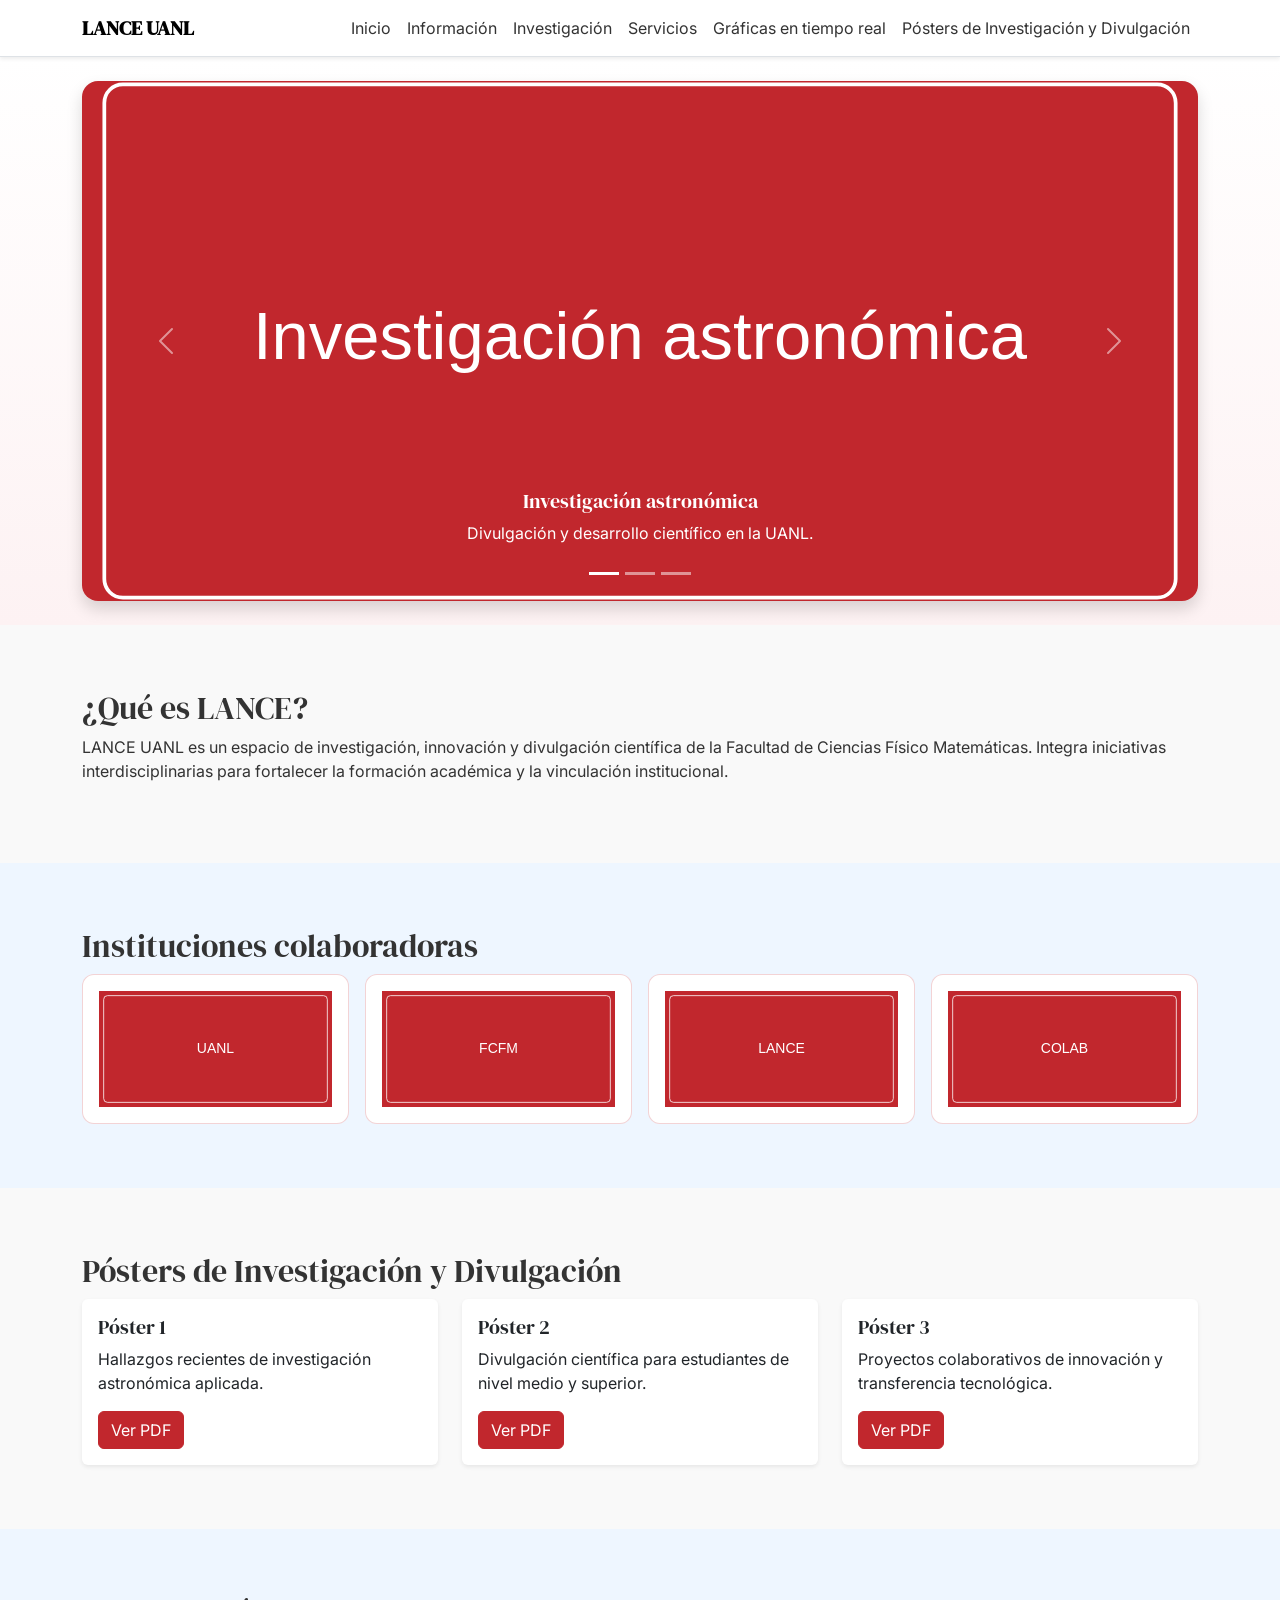
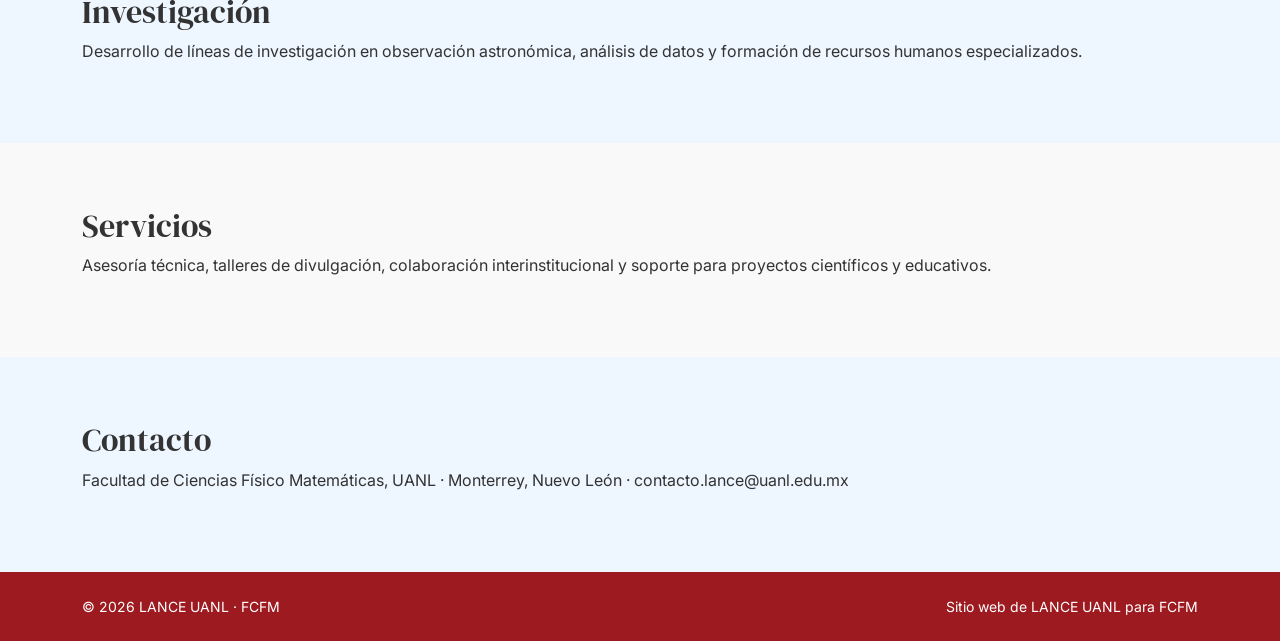
<file: index.html>
<!doctype html>
<html lang="es">
  <head>
    <meta charset="UTF-8" />
    <meta name="viewport" content="width=device-width, initial-scale=1.0" />
    <title>LANCE UANL | Inicio</title>
    <meta name="description" content="Sitio web institucional de LANCE UANL, Facultad de Ciencias Físico Matemáticas" />
    <link rel="preconnect" href="https://fonts.googleapis.com" />
    <link rel="preconnect" href="https://fonts.gstatic.com" crossorigin />
    <link href="https://fonts.googleapis.com/css2?family=DM+Serif+Display:ital@0;1&family=Inter:wght@300;400;500;600;700&display=swap" rel="stylesheet" />
    <link href="https://cdn.jsdelivr.net/npm/bootstrap@5.3.3/dist/css/bootstrap.min.css" rel="stylesheet" integrity="sha384-QWTKZyjpPEjISv5WaRU9OFeRpok6YctnYmDr5pNlyT2bRjXh0JMhjY6hW+ALEwIH" crossorigin="anonymous" />
    <link rel="stylesheet" href="css/styles.css" />
  </head>
  <body>
    <nav class="navbar navbar-expand-lg navbar-light bg-white sticky-top shadow-sm border-bottom">
      <div class="container">
        <a class="navbar-brand fw-bold" href="#inicio">LANCE UANL</a>
        <button class="navbar-toggler" type="button" data-bs-toggle="collapse" data-bs-target="#mainNavbar" aria-controls="mainNavbar" aria-expanded="false" aria-label="Toggle navigation">
          <span class="navbar-toggler-icon"></span>
        </button>
        <div class="collapse navbar-collapse" id="mainNavbar">
          <ul class="navbar-nav ms-auto mb-2 mb-lg-0">
            <li class="nav-item"><a class="nav-link" href="#inicio">Inicio</a></li>
            <li class="nav-item"><a class="nav-link" href="#informacion">Información</a></li>
            <li class="nav-item"><a class="nav-link" href="#investigacion">Investigación</a></li>
            <li class="nav-item"><a class="nav-link" href="#servicios">Servicios</a></li>
            <li class="nav-item"><a class="nav-link" href="graficas/graficas.html">Gráficas en tiempo real</a></li>
            <li class="nav-item"><a class="nav-link" href="#posters">Pósters de Investigación y Divulgación</a></li>
          </ul>
        </div>
      </div>
    </nav>

    <header id="inicio" class="hero-section py-4">
      <div class="container">
        <div id="lanceCarousel" class="carousel slide" data-bs-ride="carousel" data-bs-interval="5000">
          <div class="carousel-indicators">
            <button type="button" data-bs-target="#lanceCarousel" data-bs-slide-to="0" class="active" aria-current="true" aria-label="Slide 1"></button>
            <button type="button" data-bs-target="#lanceCarousel" data-bs-slide-to="1" aria-label="Slide 2"></button>
            <button type="button" data-bs-target="#lanceCarousel" data-bs-slide-to="2" aria-label="Slide 3"></button>
          </div>
          <div class="carousel-inner rounded-4 shadow">
            <div class="carousel-item active">
              <img src="images/carousel-1.svg" class="d-block w-100" alt="Observación astronómica" />
              <div class="carousel-caption d-none d-md-block">
                <h5>Investigación astronómica</h5>
                <p>Divulgación y desarrollo científico en la UANL.</p>
              </div>
            </div>
            <div class="carousel-item">
              <img src="images/carousel-2.svg" class="d-block w-100" alt="Servicios de LANCE" />
              <div class="carousel-caption d-none d-md-block">
                <h5>Servicios especializados</h5>
                <p>Infraestructura y análisis para la comunidad académica.</p>
              </div>
            </div>
            <div class="carousel-item">
              <img src="images/carousel-3.svg" class="d-block w-100" alt="Comunidad científica" />
              <div class="carousel-caption d-none d-md-block">
                <h5>Colaboración institucional</h5>
                <p>Redes de colaboración para innovación y educación.</p>
              </div>
            </div>
          </div>
          <button class="carousel-control-prev" type="button" data-bs-target="#lanceCarousel" data-bs-slide="prev">
            <span class="carousel-control-prev-icon" aria-hidden="true"></span>
            <span class="visually-hidden">Anterior</span>
          </button>
          <button class="carousel-control-next" type="button" data-bs-target="#lanceCarousel" data-bs-slide="next">
            <span class="carousel-control-next-icon" aria-hidden="true"></span>
            <span class="visually-hidden">Siguiente</span>
          </button>
        </div>
      </div>
    </header>

    <main>
      <section id="informacion" class="section-block">
        <div class="container">
          <h2>¿Qué es LANCE?</h2>
          <p>
            LANCE UANL es un espacio de investigación, innovación y divulgación científica de la Facultad de Ciencias Físico Matemáticas.
            Integra iniciativas interdisciplinarias para fortalecer la formación académica y la vinculación institucional.
          </p>
        </div>
      </section>

      <section class="section-block section-alt" aria-label="Instituciones colaboradoras">
        <div class="container">
          <h2>Instituciones colaboradoras</h2>
          <div class="row g-3">
            <div class="col-6 col-md-3"><img src="images/logo-uanl.svg" class="img-fluid institution-logo" alt="Logo UANL" /></div>
            <div class="col-6 col-md-3"><img src="images/logo-fcfm.svg" class="img-fluid institution-logo" alt="Logo FCFM" /></div>
            <div class="col-6 col-md-3"><img src="images/logo-lance.svg" class="img-fluid institution-logo" alt="Logo LANCE" /></div>
            <div class="col-6 col-md-3"><img src="images/logo-colab.svg" class="img-fluid institution-logo" alt="Logo Colaborador" /></div>
          </div>
        </div>
      </section>

      <section id="posters" class="section-block">
        <div class="container">
          <h2>Pósters de Investigación y Divulgación</h2>
          <div class="row g-4">
            <div class="col-md-4">
              <article class="card h-100 border-0 shadow-sm">
                <div class="card-body">
                  <h3 class="h5">Póster 1</h3>
                  <p>Hallazgos recientes de investigación astronómica aplicada.</p>
                  <a class="btn btn-uanl" href="docs/pdf1.pdf" target="_blank" rel="noopener">Ver PDF</a>
                </div>
              </article>
            </div>
            <div class="col-md-4">
              <article class="card h-100 border-0 shadow-sm">
                <div class="card-body">
                  <h3 class="h5">Póster 2</h3>
                  <p>Divulgación científica para estudiantes de nivel medio y superior.</p>
                  <a class="btn btn-uanl" href="docs/pdf2.pdf" target="_blank" rel="noopener">Ver PDF</a>
                </div>
              </article>
            </div>
            <div class="col-md-4">
              <article class="card h-100 border-0 shadow-sm">
                <div class="card-body">
                  <h3 class="h5">Póster 3</h3>
                  <p>Proyectos colaborativos de innovación y transferencia tecnológica.</p>
                  <a class="btn btn-uanl" href="docs/pdf3.pdf" target="_blank" rel="noopener">Ver PDF</a>
                </div>
              </article>
            </div>
          </div>
        </div>
      </section>

      <section id="investigacion" class="section-block section-alt">
        <div class="container">
          <h2>Investigación</h2>
          <p>Desarrollo de líneas de investigación en observación astronómica, análisis de datos y formación de recursos humanos especializados.</p>
        </div>
      </section>

      <section id="servicios" class="section-block">
        <div class="container">
          <h2>Servicios</h2>
          <p>Asesoría técnica, talleres de divulgación, colaboración interinstitucional y soporte para proyectos científicos y educativos.</p>
        </div>
      </section>

      <section id="contacto" class="section-block section-alt">
        <div class="container">
          <h2>Contacto</h2>
          <p>Facultad de Ciencias Físico Matemáticas, UANL · Monterrey, Nuevo León · contacto.lance@uanl.edu.mx</p>
        </div>
      </section>
    </main>

    <footer class="site-footer py-4">
      <div class="container d-flex flex-column flex-md-row justify-content-between align-items-center gap-2">
        <small>© 2026 LANCE UANL · FCFM</small>
        <small>Sitio web de LANCE UANL para FCFM</small>
      </div>
    </footer>

    <button id="backToTop" class="btn btn-uanl back-to-top" aria-label="Ir arriba">↑</button>

    <script src="https://cdn.jsdelivr.net/npm/bootstrap@5.3.3/dist/js/bootstrap.bundle.min.js" integrity="sha384-YvpcrYf0tY3lHB60NNkmXc5s9fDVZLESaAA55NDzOxhy9GkcIdslK1eN7N6jIeHz" crossorigin="anonymous"></script>
    <script src="js/script.js"></script>
  </body>
</html>
</file>
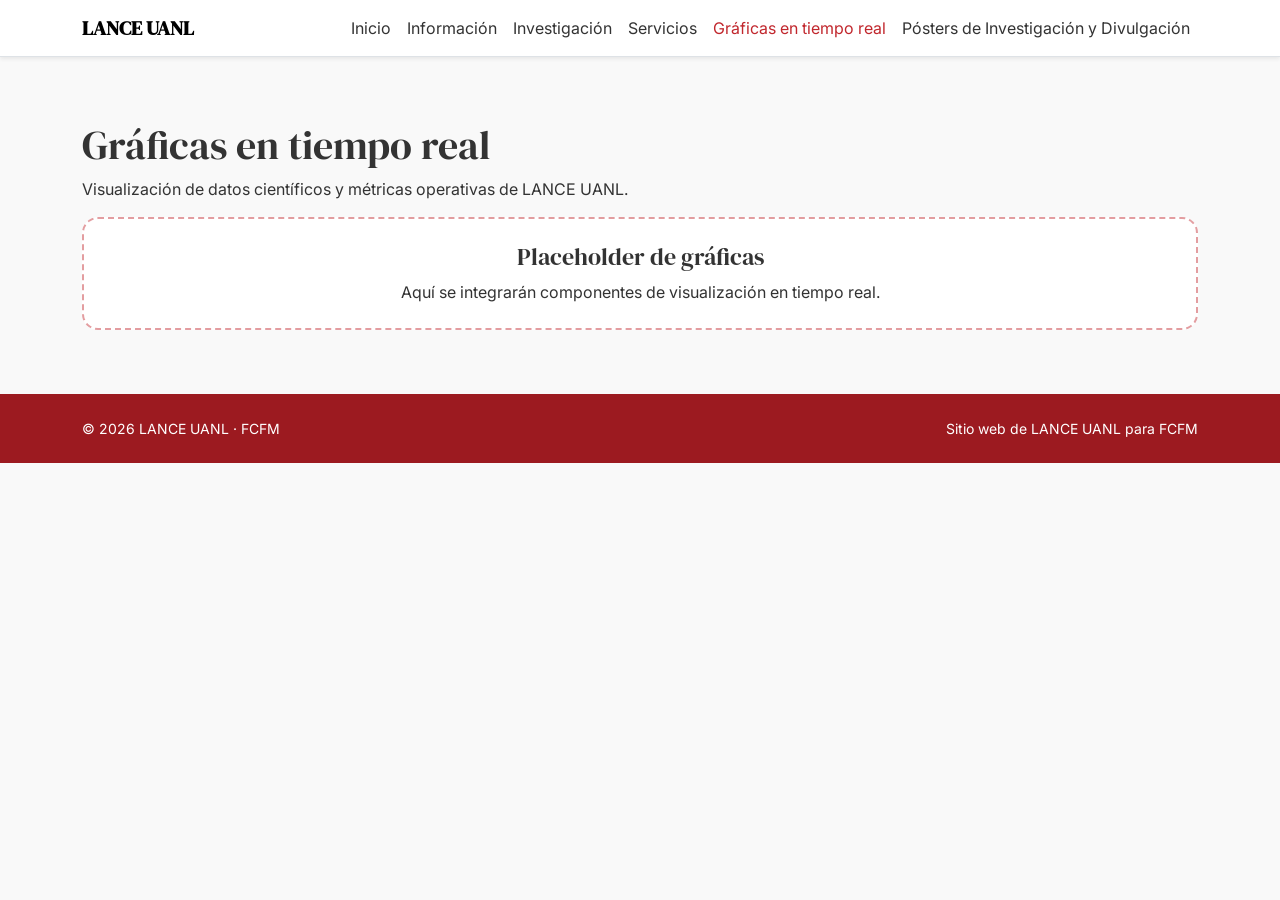
<file: graficas/graficas.html>
<!doctype html>
<html lang="es">
  <head>
    <meta charset="UTF-8" />
    <meta name="viewport" content="width=device-width, initial-scale=1.0" />
    <title>LANCE UANL | Gráficas</title>
    <link rel="preconnect" href="https://fonts.googleapis.com" />
    <link rel="preconnect" href="https://fonts.gstatic.com" crossorigin />
    <link href="https://fonts.googleapis.com/css2?family=DM+Serif+Display:ital@0;1&family=Inter:wght@300;400;500;600;700&display=swap" rel="stylesheet" />
    <link href="https://cdn.jsdelivr.net/npm/bootstrap@5.3.3/dist/css/bootstrap.min.css" rel="stylesheet" integrity="sha384-QWTKZyjpPEjISv5WaRU9OFeRpok6YctnYmDr5pNlyT2bRjXh0JMhjY6hW+ALEwIH" crossorigin="anonymous" />
    <link rel="stylesheet" href="../css/styles.css" />
  </head>
  <body>
    <nav class="navbar navbar-expand-lg navbar-light bg-white sticky-top shadow-sm border-bottom">
      <div class="container">
        <a class="navbar-brand fw-bold" href="../index.html#inicio">LANCE UANL</a>
        <button class="navbar-toggler" type="button" data-bs-toggle="collapse" data-bs-target="#graphsNavbar" aria-controls="graphsNavbar" aria-expanded="false" aria-label="Toggle navigation">
          <span class="navbar-toggler-icon"></span>
        </button>
        <div class="collapse navbar-collapse" id="graphsNavbar">
          <ul class="navbar-nav ms-auto mb-2 mb-lg-0">
            <li class="nav-item"><a class="nav-link" href="../index.html#inicio">Inicio</a></li>
            <li class="nav-item"><a class="nav-link" href="../index.html#informacion">Información</a></li>
            <li class="nav-item"><a class="nav-link" href="../index.html#investigacion">Investigación</a></li>
            <li class="nav-item"><a class="nav-link" href="../index.html#servicios">Servicios</a></li>
            <li class="nav-item"><a class="nav-link active" aria-current="page" href="graficas.html">Gráficas en tiempo real</a></li>
            <li class="nav-item"><a class="nav-link" href="../index.html#posters">Pósters de Investigación y Divulgación</a></li>
          </ul>
        </div>
      </div>
    </nav>

    <main class="section-block">
      <div class="container">
        <h1>Gráficas en tiempo real</h1>
        <p>Visualización de datos científicos y métricas operativas de LANCE UANL.</p>
        <div class="graph-placeholder p-4 rounded-4 text-center">
          <h2 class="h4">Placeholder de gráficas</h2>
          <p class="mb-0">Aquí se integrarán componentes de visualización en tiempo real.</p>
        </div>
      </div>
    </main>

    <footer class="site-footer py-4">
      <div class="container d-flex flex-column flex-md-row justify-content-between align-items-center gap-2">
        <small>© 2026 LANCE UANL · FCFM</small>
        <small>Sitio web de LANCE UANL para FCFM</small>
      </div>
    </footer>

    <script src="https://cdn.jsdelivr.net/npm/bootstrap@5.3.3/dist/js/bootstrap.bundle.min.js" integrity="sha384-YvpcrYf0tY3lHB60NNkmXc5s9fDVZLESaAA55NDzOxhy9GkcIdslK1eN7N6jIeHz" crossorigin="anonymous"></script>
    <script src="../js/script.js"></script>
  </body>
</html>
</file>
<file: css/styles.css>
:root {
  --uanl-primary: rgb(193, 39, 45);
  --uanl-primary-dark: rgb(156, 26, 32);
  --text-main: #333;
  --bg-light: #f9f9f9;
  --bg-soft: #fdf2f3;
}

* {
  box-sizing: border-box;
}

body {
  font-family: 'Inter', sans-serif;
  color: var(--text-main);
  background-color: var(--bg-light);
}

h1,
h2,
h3,
h4,
h5,
h6,
.navbar-brand {
  font-family: 'DM Serif Display', serif;
}

.navbar {
  transition: box-shadow 0.3s ease;
}

.navbar .nav-link {
  color: var(--text-main);
  transition: color 0.25s ease;
}

.navbar .nav-link:hover,
.navbar .nav-link:focus,
.navbar .nav-link.active {
  color: var(--uanl-primary);
}

.hero-section {
  background: linear-gradient(180deg, #fff 0%, var(--bg-soft) 100%);
}

.carousel-item img {
  max-height: 520px;
  object-fit: cover;
}

.section-block {
  padding: 4rem 0;
}

.section-alt {
  background-color: #eef6ff;
}

.institution-logo {
  background-color: #fff;
  border: 1px solid rgba(193, 39, 45, 0.2);
  border-radius: 0.75rem;
  padding: 1rem;
  transition: transform 0.25s ease, box-shadow 0.25s ease;
}

.institution-logo:hover {
  transform: translateY(-4px);
  box-shadow: 0 8px 20px rgba(193, 39, 45, 0.15);
}

.btn-uanl {
  background-color: var(--uanl-primary);
  border-color: var(--uanl-primary);
  color: #fff;
  transition: background-color 0.25s ease, border-color 0.25s ease, transform 0.25s ease;
}

.btn-uanl:hover,
.btn-uanl:focus {
  background-color: var(--uanl-primary-dark);
  border-color: var(--uanl-primary-dark);
  color: #fff;
  transform: translateY(-1px);
}

.card {
  transition: transform 0.25s ease, box-shadow 0.25s ease;
}

.card:hover {
  transform: translateY(-4px);
  box-shadow: 0 8px 20px rgba(0, 0, 0, 0.1);
}

.graph-placeholder {
  background-color: #fff;
  border: 2px dashed rgba(193, 39, 45, 0.45);
}

.site-footer {
  background-color: var(--uanl-primary-dark);
  color: #fff;
}

.back-to-top {
  position: fixed;
  bottom: 1.25rem;
  right: 1.25rem;
  z-index: 1000;
  display: none;
  border-radius: 50%;
  width: 46px;
  height: 46px;
  padding: 0;
}

.back-to-top.show {
  display: inline-flex;
  align-items: center;
  justify-content: center;
}

@media (max-width: 768px) {
  .section-block {
    padding: 2.75rem 0;
  }

  .carousel-item img {
    max-height: 320px;
  }
}
</file>
